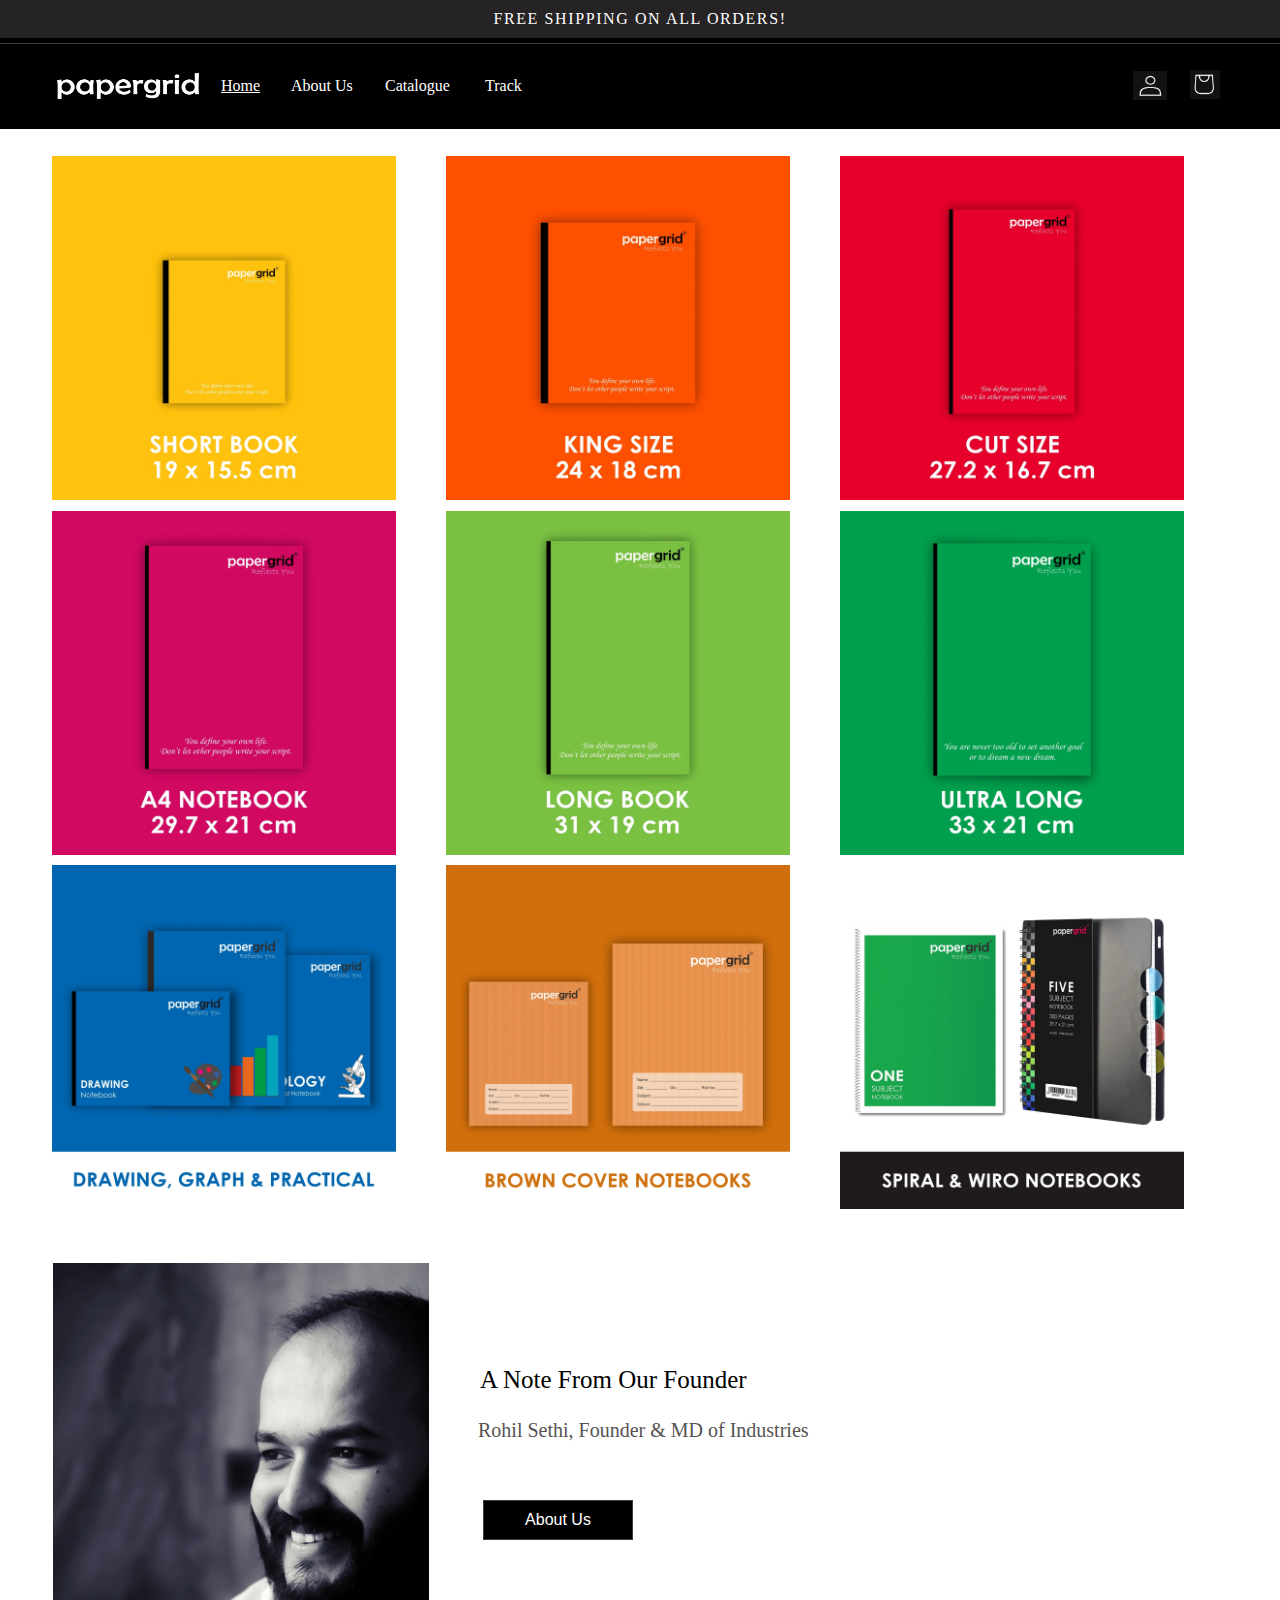
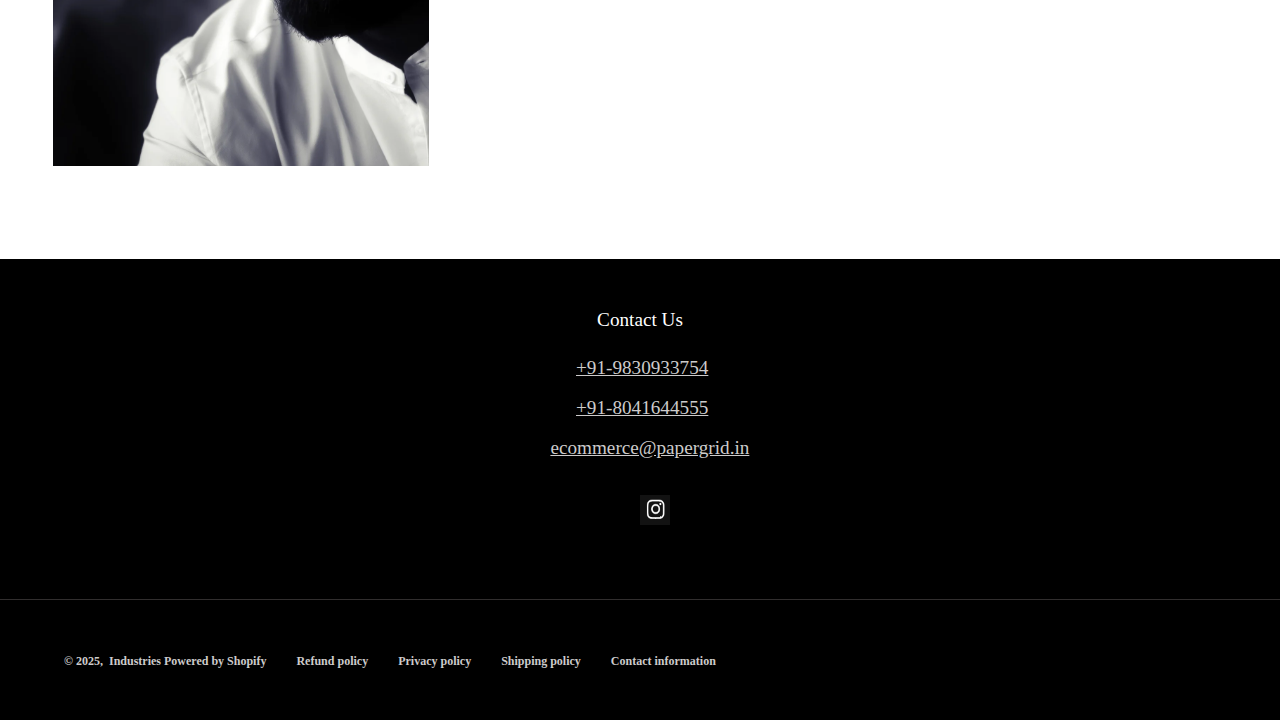
<file: index.html>
<!DOCTYPE html>
<html lang="en">
<head>
    <meta charset="UTF-8">
    <meta name="viewport" content="width=device-width, initial-scale=1.0">
    <title>Papergrid Notebooks-Papergrid Industries</title>
    <link rel="icon" href="papergrid logo.png" type="image/png">
    <link rel="stylesheet" href="papergrid.css">
</head>
<body>
   <div class="container">
    <div class="header">
        <p class="shipp">FREE SHIPPING ON ALL ORDERS!</p>
    </div>
    </div>
     <div class="line">

     </div>
    <div class="nav">
        <div class="nav-left">
             <a href="papergrid.html" class="nav-link"><img src="name.png" class="name"></a>
             <a href="papergrid.html" class="home">Home</a>
             <a href="papergrid.html" class="about">About Us</a>
             <a href="papergrid.html" class="cata">Catalogue</a>
             <a href="papergrid.html" class="track">Track</a>
        </div>
            <div class="nav-right">
                <a href="papergrid.html"><img class="profile" src="profile.png"></a>
                <a href="papergrid.html"><img class="bag" src="bag.png"></a>
            </div>
    </div>
   <div class="content">
<div class="image">
    <table class="img1">
        <tr>
            <td class="imag1">
                <img src="1.png" alt="" class="image1">
                <img src="2.png" alt="" class="image2">
                <img src="3.png" alt="" class="image3">
            </td>
        </tr>
        <tr>
            <td class="imag2">
                <img src="4.png" alt="" class="image4">
                <img src="5.png" alt="" class="image5">
                <img src="6.png" alt="" class="image6">
            </td>
        </tr>
        <tr>
            <td class="imag3">
                <img src="7.png" alt="" class="image7">
                <img src="8.png" alt="" class="image8">
                <img src="9.png" alt="" class="image9">
            </td>
        </tr>
        <tr>
            <td class="imag4">
                <img src="photo.png" alt="" class="photo"></td>
               <td><p class="text1">A Note From Our Founder<p>
            <p class="peru">&nbsp;&nbsp;&nbsp;&nbsp;&nbsp;&nbsp;&nbsp;&nbsp;&nbsp;Rohil Sethi, Founder & MD of Industries</p><br>
            <button class="button">About Us</button></td>
            
        </tr>
        
    </table>
</div>
   
   <div class="flooter">
                <h4 class="flooter-link">Contact Us<h4>
                    <a href="papergrid.html" class="flooter-num1">+91-9830933754</a>
                    <br>
                    <br>
                    <a href="papergrid.html" class="flooter-num2">+91-8041644555</a>
                    <br>
                    <br>
                    <a href="papergrid.html" class="flooter-mail">ecommerce@papergrid.in</a>
                    <br>
                    <br>
                    <br>
                    <img src="insta.png" class="insta">
        </div>
    <div class="flooter-bottam">
                <h6 class="bottam-2025">© 2025,&nbsp; <a href="papergrid.html" class="refund">Industries Powered by Shopify</a>&nbsp;&nbsp;&nbsp;&nbsp;&nbsp;&nbsp;&nbsp;&nbsp;&nbsp;
<a href="papergrid.html" class="refund"> Refund policy</a>&nbsp;&nbsp;&nbsp;&nbsp;&nbsp;&nbsp;&nbsp;&nbsp;&nbsp;
<a href="papergrid.html" class="refund">Privacy policy</a>&nbsp;&nbsp;&nbsp;&nbsp;&nbsp;&nbsp;&nbsp;&nbsp;&nbsp;
<a href="papergrid.html" class="refund">Shipping policy</a>&nbsp;&nbsp;&nbsp;&nbsp;&nbsp;&nbsp;&nbsp;&nbsp;&nbsp;
<a href="papergrid.html" class="refund">Contact information</a></h6>&nbsp;&nbsp;&nbsp;&nbsp;&nbsp;&nbsp;&nbsp;&nbsp;&nbsp;
            </div>
</body>
</html>
</file>
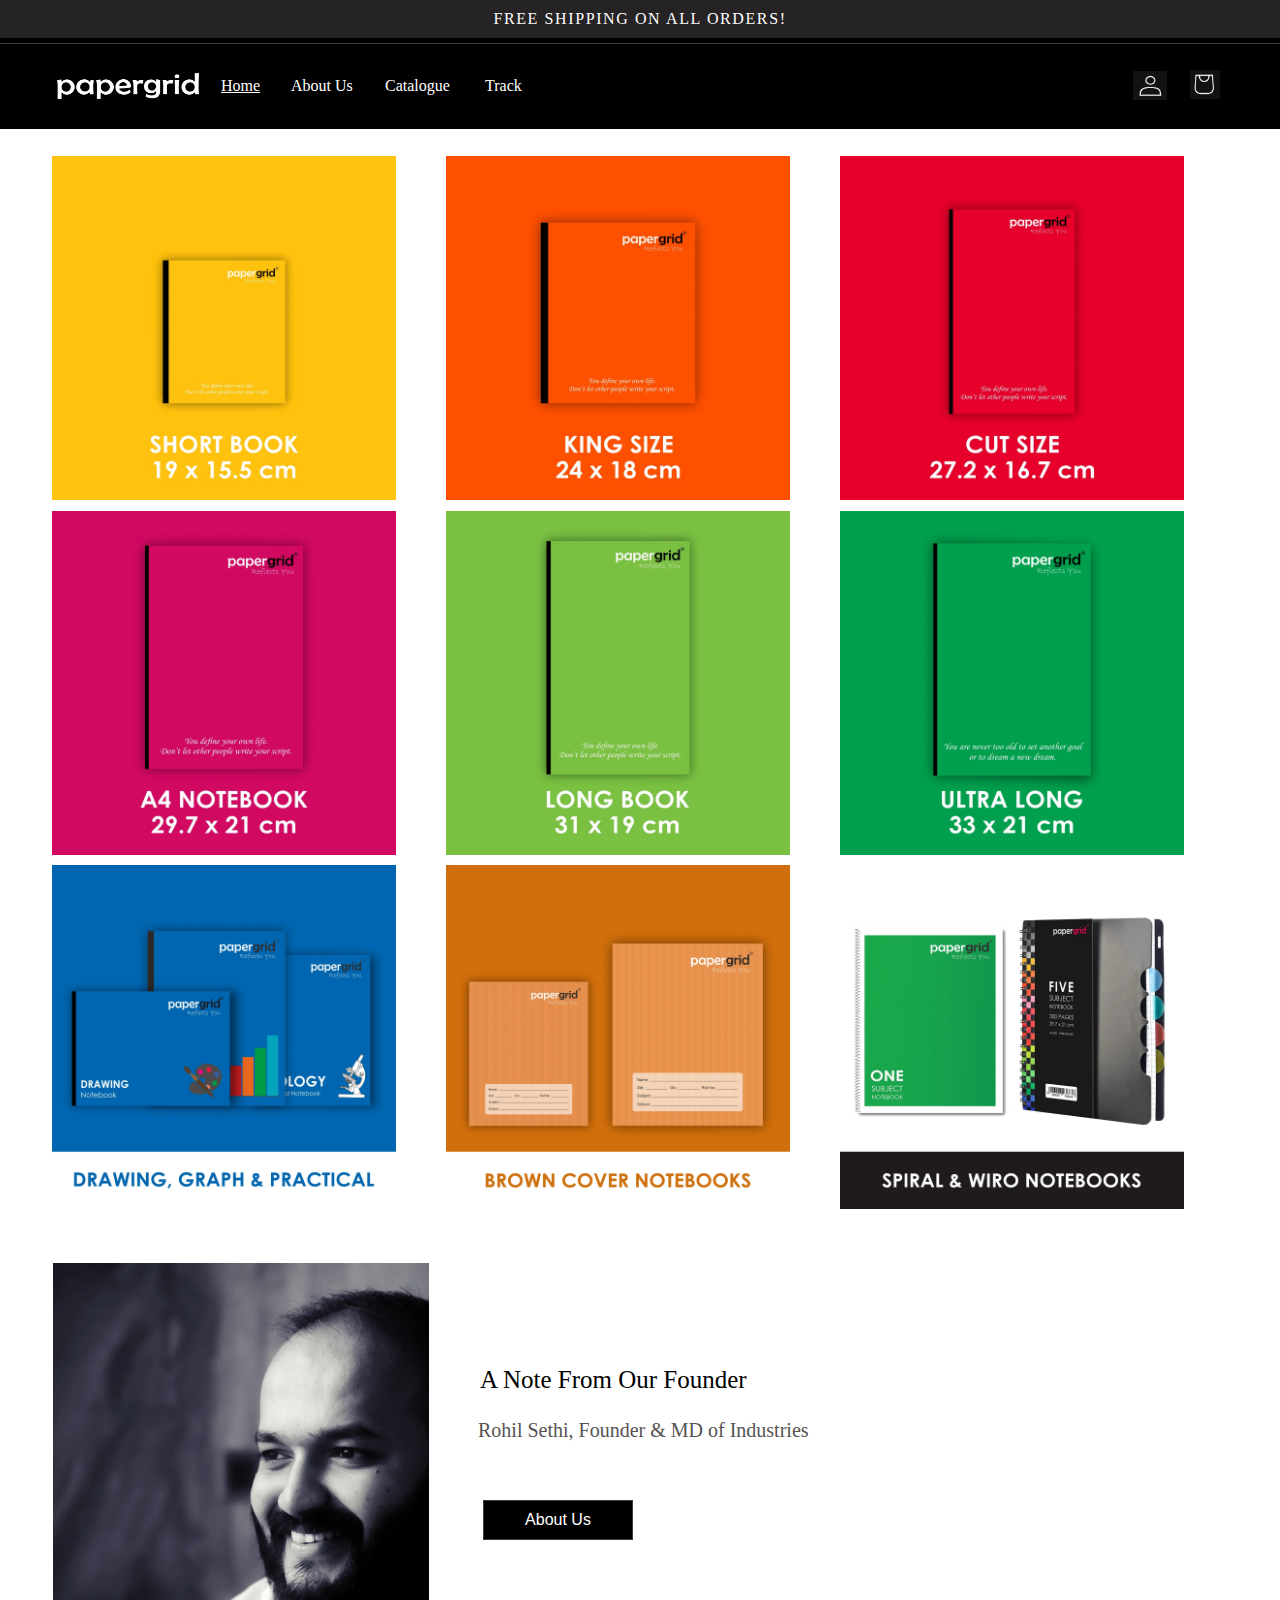
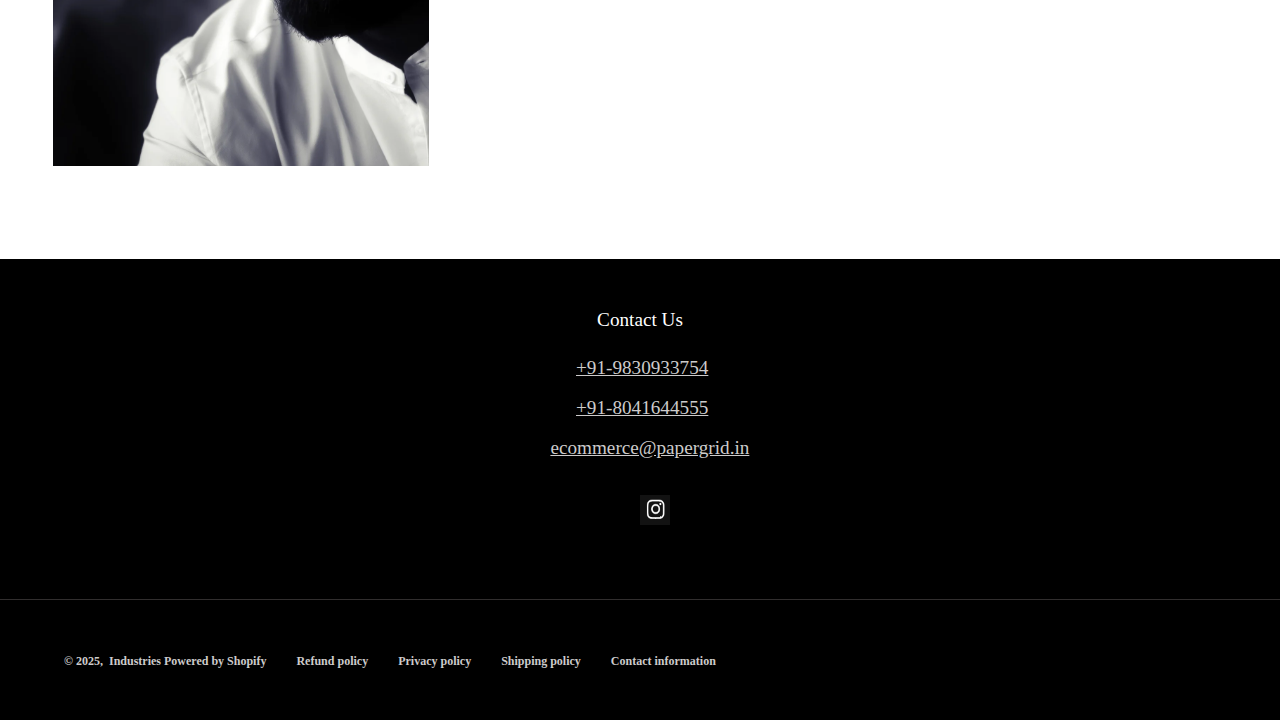
<file: papergrid.html>
<!DOCTYPE html>
<html lang="en">
<head>
    <meta charset="UTF-8">
    <meta name="viewport" content="width=device-width, initial-scale=1.0">
    <title>Papergrid Notebooks-Papergrid Industries</title>
    <link rel="icon" href="papergrid logo.png" type="image/png">
    <link rel="stylesheet" href="papergrid.css">
</head>
<body>
   <div class="container">
    <div class="header">
        <p class="shipp">FREE SHIPPING ON ALL ORDERS!</p>
    </div>
    </div>
     <div class="line">

     </div>
    <div class="nav">
        <div class="nav-left">
             <a href="papergrid.html" class="nav-link"><img src="name.png" class="name"></a>
             <a href="papergrid.html" class="home">Home</a>
             <a href="papergrid.html" class="about">About Us</a>
             <a href="papergrid.html" class="cata">Catalogue</a>
             <a href="papergrid.html" class="track">Track</a>
        </div>
            <div class="nav-right">
                <a href="papergrid.html"><img class="profile" src="profile.png"></a>
                <a href="papergrid.html"><img class="bag" src="bag.png"></a>
            </div>
    </div>
   <div class="content">
<div class="image">
    <table class="img1">
        <tr>
            <td class="imag1">
                <img src="1.png" alt="" class="image1">
                <img src="2.png" alt="" class="image2">
                <img src="3.png" alt="" class="image3">
            </td>
        </tr>
        <tr>
            <td class="imag2">
                <img src="4.png" alt="" class="image4">
                <img src="5.png" alt="" class="image5">
                <img src="6.png" alt="" class="image6">
            </td>
        </tr>
        <tr>
            <td class="imag3">
                <img src="7.png" alt="" class="image7">
                <img src="8.png" alt="" class="image8">
                <img src="9.png" alt="" class="image9">
            </td>
        </tr>
        <tr>
            <td class="imag4">
                <img src="photo.png" alt="" class="photo"></td>
               <td><p class="text1">A Note From Our Founder<p>
            <p class="peru">&nbsp;&nbsp;&nbsp;&nbsp;&nbsp;&nbsp;&nbsp;&nbsp;&nbsp;Rohil Sethi, Founder & MD of Industries</p><br>
            <button class="button">About Us</button></td>
            
        </tr>
        
    </table>
</div>
   
   <div class="flooter">
                <h4 class="flooter-link">Contact Us<h4>
                    <a href="papergrid.html" class="flooter-num1">+91-9830933754</a>
                    <br>
                    <br>
                    <a href="papergrid.html" class="flooter-num2">+91-8041644555</a>
                    <br>
                    <br>
                    <a href="papergrid.html" class="flooter-mail">ecommerce@papergrid.in</a>
                    <br>
                    <br>
                    <br>
                    <img src="insta.png" class="insta">
        </div>
    <div class="flooter-bottam">
                <h6 class="bottam-2025">© 2025,&nbsp; <a href="papergrid.html" class="refund">Industries Powered by Shopify</a>&nbsp;&nbsp;&nbsp;&nbsp;&nbsp;&nbsp;&nbsp;&nbsp;&nbsp;
<a href="papergrid.html" class="refund"> Refund policy</a>&nbsp;&nbsp;&nbsp;&nbsp;&nbsp;&nbsp;&nbsp;&nbsp;&nbsp;
<a href="papergrid.html" class="refund">Privacy policy</a>&nbsp;&nbsp;&nbsp;&nbsp;&nbsp;&nbsp;&nbsp;&nbsp;&nbsp;
<a href="papergrid.html" class="refund">Shipping policy</a>&nbsp;&nbsp;&nbsp;&nbsp;&nbsp;&nbsp;&nbsp;&nbsp;&nbsp;
<a href="papergrid.html" class="refund">Contact information</a></h6>&nbsp;&nbsp;&nbsp;&nbsp;&nbsp;&nbsp;&nbsp;&nbsp;&nbsp;
            </div>
</body>
</html>
</file>
<file: papergrid.css>
.header{
    width: 100%;
    height: 43px;
    background-color: black
}
body{
    margin: 0;
    margin-top: 0;
}
.shipp{
       color: white;
    background-color: black;
    text-align: center;
    margin-top: 0px;
    letter-spacing: 0.1rem;
    padding: 10px;
    font-size: calc(var(--font-heading-scale) * 1.3rem);
}
.shipp:hover{
    background-color:rgb(37, 35, 35) ;
    cursor: pointer;
}
.nav{
    width: 100%;
    height: 85px;
    background-color: black;
}
.line{
    width: 100%;
    height: .7px;
    background-color: rgb(59, 57, 57);
}
.nav-link{
    color: white;
    text-decoration: none;
    font-weight: bold;
    font-size: 28px;
    margin: 64px;
}
.name{
    width: 142px;
    height: 25.8824px;
    margin-left: -7px;
    margin-top: 29px;
}
.home{
    color: white;
    font-weight: 100;
    font-size: 20px;
    margin-left: -42px;
    margin-top: 33px;
    position: absolute;
     font-size: calc(var(--font-heading-scale) * 1.3rem);
    
}
.home:hover{
    cursor: pointer;
}
.about{
    color: white;
    text-decoration: none;
    font-weight: 100;
    font-size: 20px;
    margin-left: 28px;
    margin-top: 33px;
    position: absolute;
     font-size: calc(var(--font-heading-scale) * 1.3rem);
    
}
.about:hover{
    cursor: pointer;
    text-decoration: underline;
}
.cata{
    color: white;
    text-decoration: none;
    font-weight: 100;
    font-size: 20px;
    margin-left: 122px;
    margin-top: 33px;
    position: absolute;
     font-size: calc(var(--font-heading-scale) * 1.3rem);
    
}
.cata:hover{
    cursor: pointer;
    text-decoration: underline;
}
.track{
    color: white;
    text-decoration: none;
    font-weight: 100;
    font-size: 20px;
    margin-left: 222px;
    margin-top: 33px;
    position: absolute;
     font-size: calc(var(--font-heading-scale) * 1.3rem);
    
}
.track:hover{
    cursor: pointer;
    text-decoration: underline;
}
.profile{
    width: 34px;
    height: 29px;
    margin-top:-35px;
    margin-right: 113px;
    float: right;
}
.profile:hover{
    cursor: pointer;
}
.bag{
    width: 30px;
    height: 29px;
    margin-top: -36px;
    margin-right: 60px;
    float: right;
}
.bag:hover{
    cursor: pointer;
}

.imag1{
    display: flex;
    width: 344px;
    height: 344px;
    gap: 50px;
    padding-left: 50px;
    padding-top: 25px;
    padding-bottom: 2px;
}
.image1:hover{
    cursor: pointer;
}
.image2:hover{
    cursor: pointer;
}
.image3:hover{
    cursor: pointer;
}
.imag2{
     display: flex;
    width: 344px;
    height: 344px;
    gap: 50px;
    padding-left: 50px;
    padding-top: 7px;
}
.image4:hover{
    cursor: pointer;
}
.image5:hover{
    cursor: pointer;
}
.image6:hover{
    cursor: pointer;
}
.imag3{
     display: flex;
    width: 344px;
    height: 344px;
    gap: 50px;
    padding-left: 50px;
    padding-top: 7px;
}
.image7:hover{
    cursor: pointer;
}
.image8:hover{
    cursor: pointer;
}
.image9:hover{
    cursor: pointer;
}
.photo{
    width: 376px;
    height: 503px;
    margin-top: 50px;
    margin-left: 50px;
     margin-bottom: 65px;
     display: flex;
}
.text1{
    display: flex;
    padding-left: 47px;
    font-size: 25px;
    margin-top: -137px;
}
.peru{
    color: rgb(86, 83, 83); 
    font-size: 20px;
}
.button{
    width: 150px;
    height: 40px;
    background-color: black;
    color: white;
    border: 1px solid rgb(62, 59, 59);
    margin-left: 50px;
    margin-top: 20px;
    font-size: 16px;
}
.button:hover{
    cursor: pointer;
}
.flooter{
    width: 100%;
    height: 340px;
    background-color: black;
}
.flooter-bottam{
    width: 100%;
    height: 120px;
    background-color:black;
    border-top: 1px solid rgb(49, 46, 46);
}
.flooter-link{
    color: white;
    text-align: center;
    padding-top: 50px;
    font-weight: lighter;
    font-size: larger;

}
.flooter-num1{
    color: rgb(205, 203, 203);
    padding-left: 45%;
    font-weight: lighter;
    font-size: larger;
    
}
.flooter-num1:hover{
    cursor: pointer;
    color: white;
}
.flooter-num2{
    color: rgb(205, 203, 203);
    padding-left: 45%;
    font-weight: lighter;
    font-size: larger;

}
.flooter-num2:hover{
    cursor: pointer;
    color: white;
}
.flooter-mail{
    color: rgb(205, 203, 203);
    padding-left: 43%;
    font-weight: lighter;
    font-size: larger;

}
.flooter-mail:hover{
    cursor: pointer;
    color: white;
}
.insta{
    width: 30px;
    height: 30px;
    margin-left: 50%;
}
.insta:hover{
    cursor: pointer;
}
.bottam-2025{
    color: rgb(205, 203, 203);
    padding-left: 5%;
    font-size: 12px;
    padding-top: 2%;
}
.power{
    color: rgb(205, 203, 203);
    
}
.refund{
    color: rgb(205, 203, 203);
    
}
.refund{
    text-decoration: none;
}

.refund:hover{
    color: white;
    cursor: pointer;
    text-decoration: underline;
}
</file>
